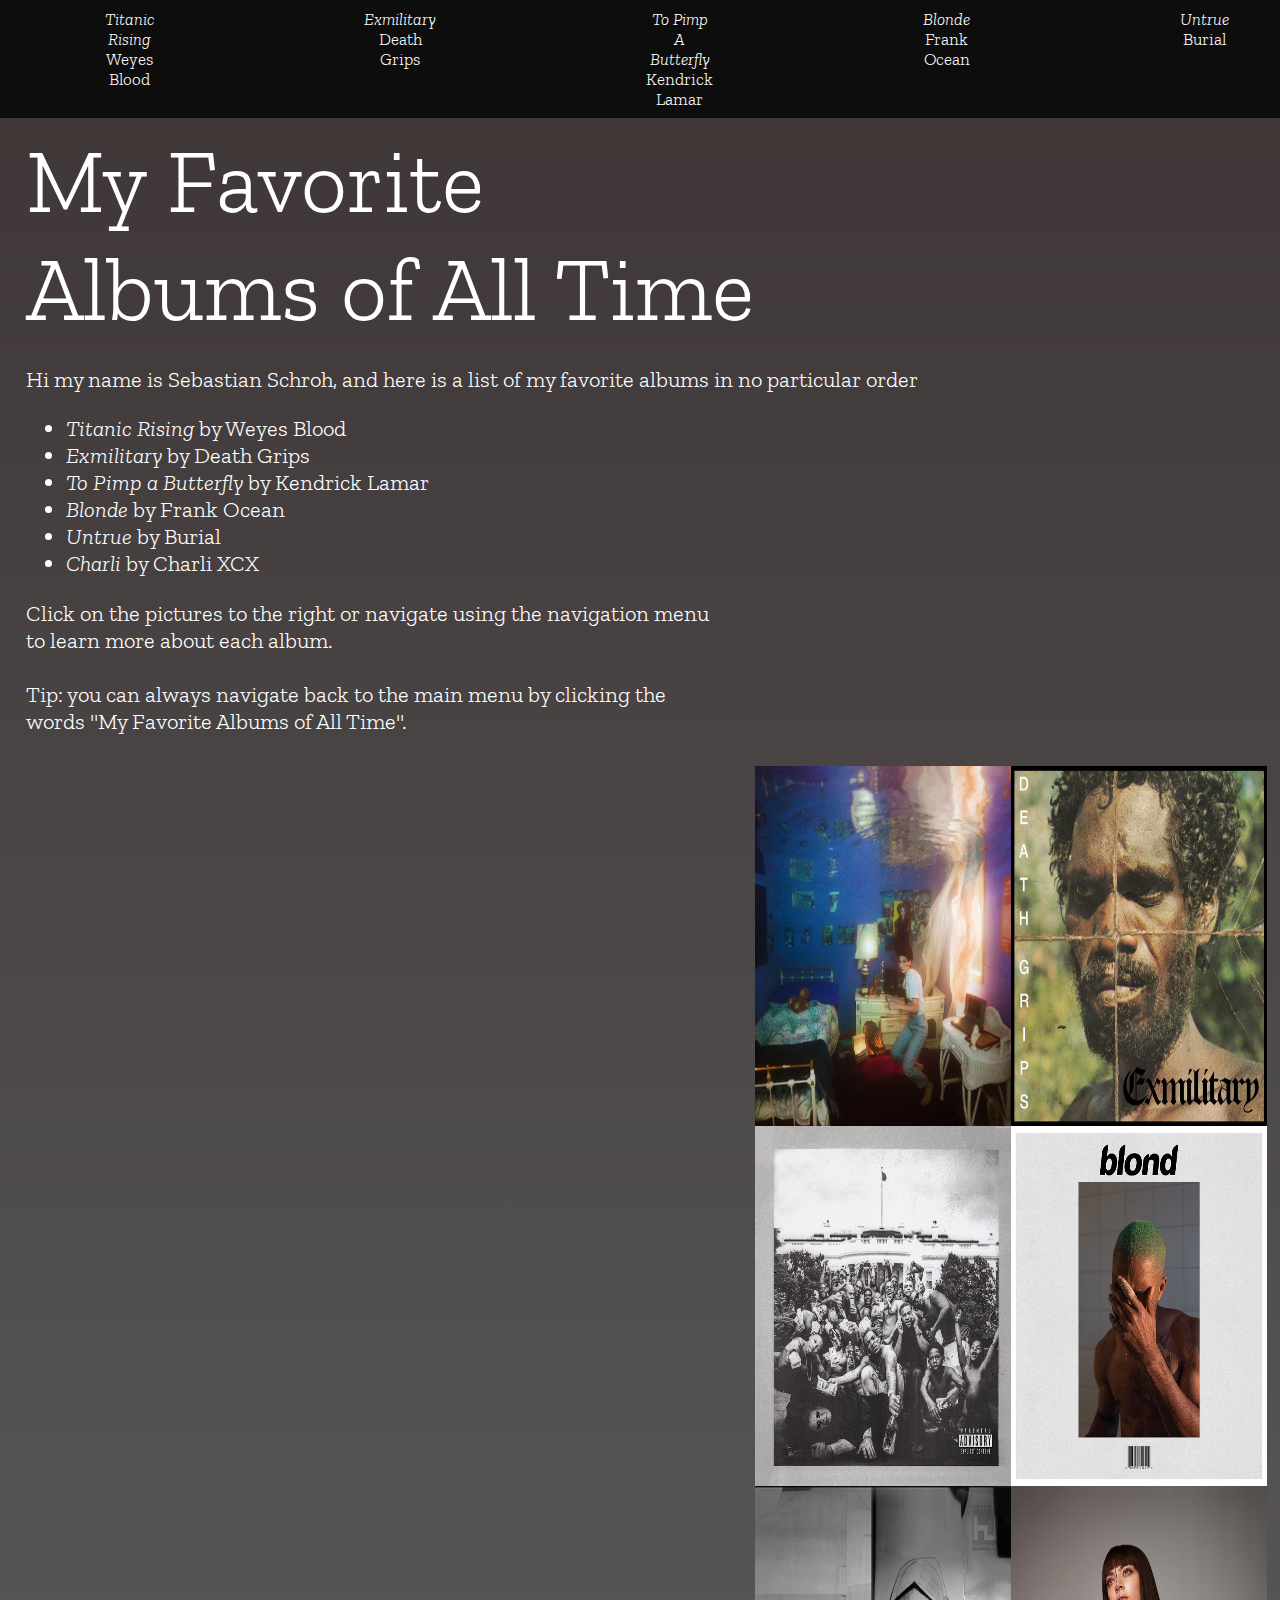
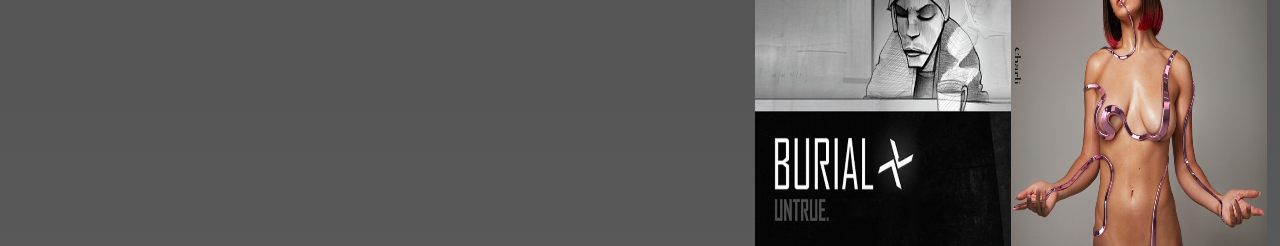
<file: index.html>
<!DOCTYPE html>
<html>
<title>Fav Albums 🎵</title>
<head>
    <!-- the google api that gives us the font "Zilla Slab" which would be a sick band name-->
    <!-- source for the guitar image https://www.pexels.com/photo/audio-e-guitars-guitars-music-6966/ -->
    <link href="https://fonts.googleapis.com/css2?family=Zilla+Slab&display=swap" rel="stylesheet"> 
    <link rel="stylesheet" href="styles/style.css">
</head>
<body class="bg bg-title">
    <main>
        <nav>
            <a href="weyesblood.html"><i>Titanic Rising</i><br>Weyes Blood</a>
            <a href="deathgrips.html"><i>Exmilitary</i><br>Death Grips</a>
            <a href="kendricklamar.html"><i>To Pimp A Butterfly</i><br> Kendrick Lamar</a>
            <a href="frankocean.html"><i>Blonde</i><br>Frank Ocean</a>
            <a href="burial.html"><i>Untrue</i><br>Burial</a>
            <a href="charlixcx.html"><i>Charli</i><br>Charli XCX</a>
        </nav>
        <div class="intro-div">
            <h1 class="title-font"> <a href="index.html">My Favorite<br> Albums of All Time</a> </h1>
            <div class="intro-section">
                <p class="intro-text">
                    Hi my name is Sebastian Schroh, and here is a list of my favorite albums in no particular order
                </p>
                <ul>
                    <li class="intro-text"><i>Titanic Rising</i> by Weyes Blood</li>
                    <li class="intro-text"><i>Exmilitary</i> by Death Grips</li>
                    <li class="intro-text"><i>To Pimp a Butterfly</i> by Kendrick Lamar</li>
                    <li class="intro-text"><i>Blonde</i> by Frank Ocean</li>
                    <li class="intro-text"><i>Untrue</i> by Burial</li>
                    <li class="intro-text"><i>Charli</i> by Charli XCX</li>
                </ul>
                <p class="intro-text">
                    Click on the pictures to the right or navigate using the navigation menu
                    <br>to learn more about each album.
                    <br>
                    <br>Tip: you can always navigate back to the main menu by clicking the
                    <br>words "My Favorite Albums of All Time".
                </p>
            </div>
        </div>
        <div class="album-div">
            <div class="album-bar">
                <a href="weyesblood.html">
                    <div class="image-text-container">
                        <img src="images/weyes-blood-titanic-rising-album-cover-640x640.jpg">
                        <div class="image-text-overlay">
                            <div class="image-text">
                                Titanic Rising<br>Weyes Blood
                            </div>
                        </div>
                    </div>
                </a>

                <a href="deathgrips.html">
                    <div class="image-text-container">
                        <img src="images/death-grips-exmilitary-cover-640x640.jpeg">
                        <div class="image-text-overlay">
                            <div class="image-text">
                                Exmilitary<br>Death Grips
                            </div>
                        </div>
                    </div>
                </a>

                <a href="kendricklamar.html">
                    <div class="image-text-container">
                        <img src="images/kendrick-lamar-to-pimp-a-butterfly-640x640.jpg">
                        <div class="image-text-overlay">
                            <div class="image-text">
                                To Pimp A Butterfly<br>Kendrick Lamar
                            </div>
                        </div>
                    </div>
                </a>
                <a href="frankocean.html">
                    <div class="image-text-container">
                        <img src="images/frank-ocean-blonde-640x640.jpg">
                        <div class="image-text-overlay">
                            <div class="image-text">
                                Blonde<br>Frank Ocean
                            </div>
                        </div>
                    </div>
                </a>
                <a href="burial.html">
                    <div class="image-text-container">
                        <img src="images/burial-untrue-640x640.jpg">
                        <div class="image-text-overlay">
                            <div class="image-text">
                                Untrue<br>Burial
                            </div>
                        </div>
                    </div>
                </a>
                <a href="charlixcx.html">
                    <div class="image-text-container">
                        <img src="images/charli-xcx-charli-cover-640x640.jpeg">
                        <div class="image-text-overlay">
                            <div class="image-text">
                                Charli<br>Charli XCX
                            </div>
                        </div>
                    </div>
                </a>
            </div>
        </div>
    </main>
</body>
</html>
</file>
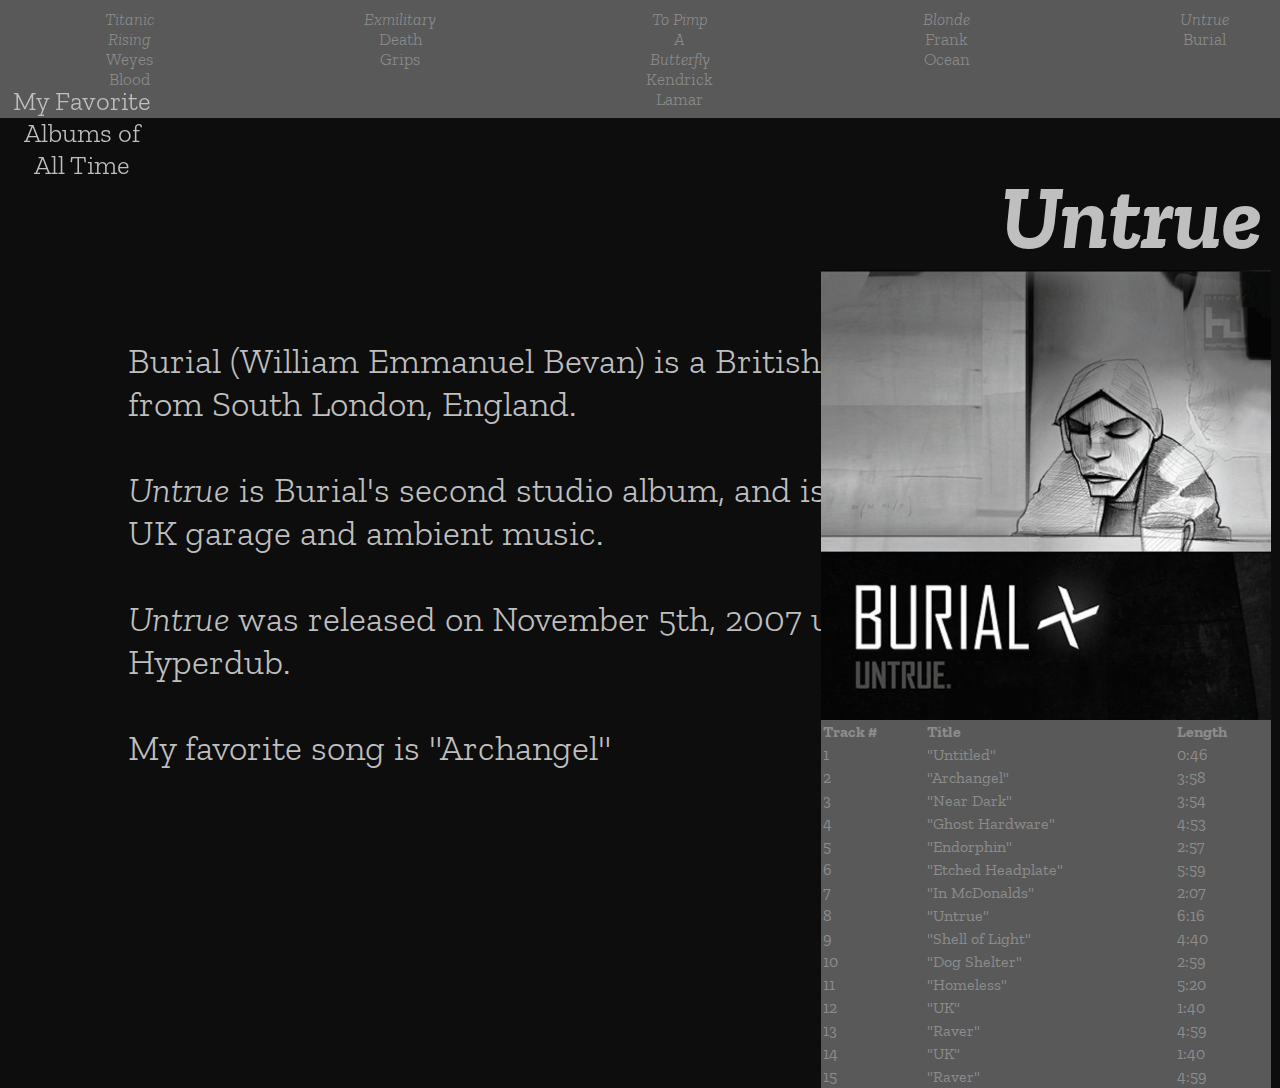
<file: burial.html>
<!DOCTYPE html>
<html>
<title>Untrue ☕</title>
<head>
    <!-- the google api that gives us the font "Zilla Slab" which would be a sick band name-->
    <!-- source for the guitar image https://www.pexels.com/photo/audio-e-guitars-guitars-music-6966/ -->
    <link href="https://fonts.googleapis.com/css2?family=Zilla+Slab&display=swap" rel="stylesheet"> 
    <link rel="stylesheet" href="styles/style.css">
</head>
<body class="bg bg-burial bg-tint-burial">
    <main>
        <h2 class="top-left-site-link text-burial"><a href="favalbum.html">My Favorite<br>Albums of<br>All Time</a></h2>
        <nav class="nav-burial">
            <a class ="text-burial" href="weyesblood.html"><i>Titanic Rising</i><br>Weyes Blood</a>
            <a class ="text-burial" href="deathgrips.html"><i>Exmilitary</i><br>Death Grips</a>
            <a class ="text-burial" href="kendricklamar.html"><i>To Pimp A Butterfly</i><br> Kendrick Lamar</a>
            <a class ="text-burial" href="frankocean.html"><i>Blonde</i><br>Frank Ocean</a>
            <a class ="text-burial" href="burial.html"><i>Untrue</i><br>Burial</a>
            <a class ="text-burial" href="charlixcx.html"><i>Charli</i><br>Charli XCX</a>
        </nav>
        <div class ="title-card-burial">
            <h1 class="title-burial text-burial"><i>Untrue</i></h1>
            <h2 class="subtitle-burial text-burial">Burial</h2>
        </div>
        <div class="album-and-tracklist">
            <img class="img-burial-album-cover" src="images/burial-untrue-640x640.jpg"></img>
            <table class="table-burial">
                <tr>
                    <th>Track #</th>
                    <th>Title</th>
                    <th>Length</th>
                </tr>
                <tr>
                    <td>1</td>
                    <td>"Untitled"</td>
                    <td>0:46</td>
                </tr>
                <tr>
                    <td>2</td>
                    <td>"Archangel"</td>
                    <td>3:58</td>
                </tr>
                <tr>
                    <td>3</td>
                    <td>"Near Dark"</td>
                    <td>3:54</td>
                </tr>
                <tr>
                    <td>4</td>
                    <td>"Ghost Hardware"</td>
                    <td>4:53</td>
                </tr>
                <tr>
                    <td>5</td>
                    <td>"Endorphin"</td>
                    <td>2:57</td>
                </tr>
                <tr>
                    <td>6</td>
                    <td>"Etched Headplate"</td>
                    <td>5:59</td>
                </tr>
                <tr>
                    <td>7</td>
                    <td>"In McDonalds"</td>
                    <td>2:07</td>
                </tr>
                <tr>
                    <td>8</td>
                    <td>"Untrue"</td>
                    <td>6:16</td>
                </tr>
                <tr>
                    <td>9</td>
                    <td>"Shell of Light"</td>
                    <td>4:40</td>
                </tr>
                <tr>
                    <td>10</td>
                    <td>"Dog Shelter"</td>
                    <td>2:59</td>
                </tr>
                <tr>
                    <td>11</td>
                    <td>"Homeless"</td>
                    <td>5:20</td>
                </tr>
                <tr>
                    <td>12</td>
                    <td>"UK"</td>
                    <td>1:40</td>
                </tr>
                <tr>
                    <td>13</td>
                    <td>"Raver"</td>
                    <td>4:59</td>
                </tr>
                <tr>
                    <td>14</td>
                    <td>"UK"</td>
                    <td>1:40</td>
                </tr>
                <tr>
                    <td>15</td>
                    <td>"Raver"</td>
                    <td>4:59</td>
                </tr>
            </table>
        </div>
        <div >
            <p class="text-burial album-description">
                Burial (William Emmanuel Bevan) is a British electronic musician<br> from South London, England.
                <br>
                <br>
                <i>Untrue</i> is Burial's second studio album, and is combination of dusbtep,<br> UK garage and ambient music. 
                <br>
                <br>
                <i>Untrue</i> was released on November 5th, 2007 under the record label<br>Hyperdub.
                <br>
                <br>
                My favorite song is "Archangel"
                <br>
                    <br> 
            </p>
        </div>
        
    </main>
</body>
</html>
</file>
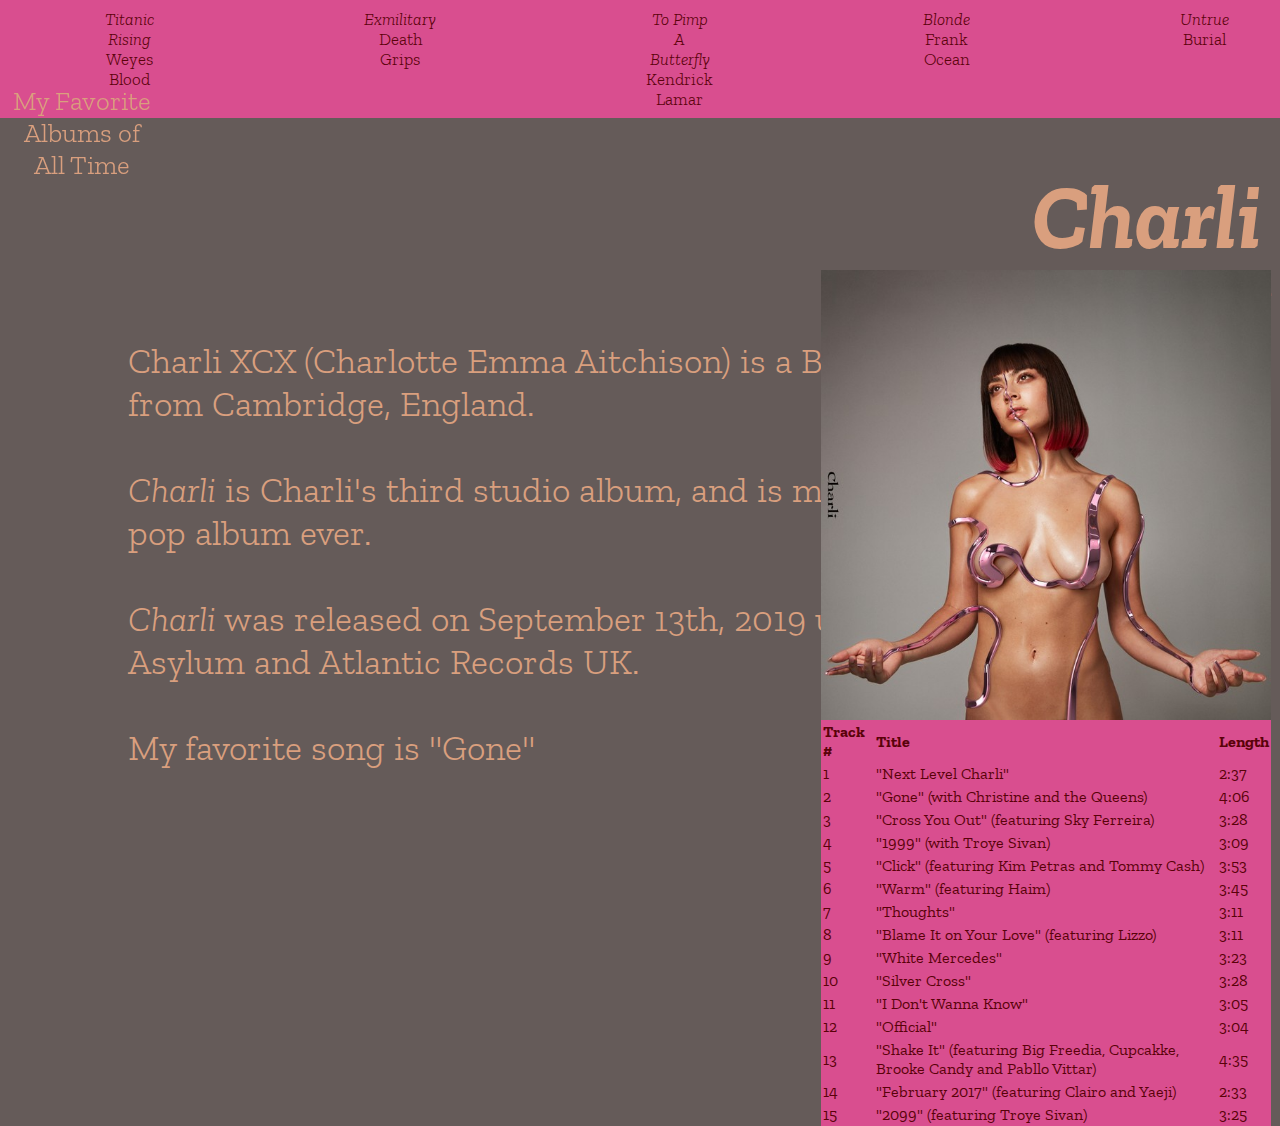
<file: charlixcx.html>
<!DOCTYPE html>
<html>
<title>Charli 💗</title>
<head>
    <!-- the google api that gives us the font "Zilla Slab" which would be a sick band name-->
    <!-- source for the guitar image https://www.pexels.com/photo/audio-e-guitars-guitars-music-6966/ -->
    <link href="https://fonts.googleapis.com/css2?family=Zilla+Slab&display=swap" rel="stylesheet"> 
    <link rel="stylesheet" href="styles/style.css">
</head>
<body class="bg bg-charlixcx bg-tint-charlixcx">
    <main>
        <h2 class="top-left-site-link text-charlixcx"><a href="favalbum.html">My Favorite<br>Albums of<br>All Time</a></h2>
        <nav class="nav-charlixcx">
            <a class ="text-charlixcx" href="weyesblood.html"><i>Titanic Rising</i><br>Weyes Blood</a>
            <a class ="text-charlixcx" href="deathgrips.html"><i>Exmilitary</i><br>Death Grips</a>
            <a class ="text-charlixcx" href="kendricklamar.html"><i>To Pimp A Butterfly</i><br> Kendrick Lamar</a>
            <a class ="text-charlixcx" href="frankocean.html"><i>Blonde</i><br>Frank Ocean</a>
            <a class ="text-charlixcx" href="burial.html"><i>Untrue</i><br>Burial</a>
            <a class ="text-charlixcx" href="charlixcx.html"><i>Charli</i><br>Charli XCX</a>
        </nav>
        <div class ="title-card-charlixcx">
            <h1 class="title-charlixcx text-charlixcx"><i>Charli</i></h1>
            <h2 class="subtitle-charlixcx text-charlixcx">Charli XCX</h2>
        </div>
        <div class="album-and-tracklist">
            <img class="img-charlixcx-album-cover" src="images/charli-xcx-charli-cover-640x640.jpeg"></img>
            <table class="table-charlixcx">
                <tr>
                    <th>Track #</th>
                    <th>Title</th>
                    <th>Length</th>
                </tr>
                <tr>
                    <td>1</td>
                    <td>"Next Level Charli"</td>
                    <td>2:37</td>
                </tr>
                <tr>
                    <td>2</td>
                    <td>"Gone" (with Christine and the Queens)</td>
                    <td>4:06</td>
                </tr>
                <tr>
                    <td>3</td>
                    <td>"Cross You Out" (featuring Sky Ferreira)</td>
                    <td>3:28</td>
                </tr>
                <tr>
                    <td>4</td>
                    <td>"1999" (with Troye Sivan)</td>
                    <td>3:09</td>
                </tr>
                <tr>
                    <td>5</td>
                    <td>"Click" (featuring Kim Petras and Tommy Cash)</td>
                    <td>3:53</td>
                </tr>
                <tr>
                    <td>6</td>
                    <td>"Warm" (featuring Haim)</td>
                    <td>3:45</td>
                </tr>
                <tr>
                    <td>7</td>
                    <td>"Thoughts"</td>
                    <td>3:11</td>
                </tr>
                <tr>
                    <td>8</td>
                    <td>"Blame It on Your Love" (featuring Lizzo)</td>
                    <td>3:11</td>
                </tr>
                <tr>
                    <td>9</td>
                    <td>"White Mercedes"</td>
                    <td>3:23</td>
                </tr>
                <tr>
                    <td>10</td>
                    <td>"Silver Cross"</td>
                    <td>3:28</td>
                </tr>
                <tr>
                    <td>11</td>
                    <td>"I Don't Wanna Know"</td>
                    <td>3:05</td>
                </tr>
                <tr>
                    <td>12</td>
                    <td>"Official"</td>
                    <td>3:04</td>
                </tr>
                <tr>
                    <td>13</td>
                    <td>"Shake It" (featuring Big Freedia, Cupcakke, Brooke Candy and Pabllo Vittar)</td>
                    <td>4:35</td>
                </tr>
                <tr>
                    <td>14</td>
                    <td>"February 2017" (featuring Clairo and Yaeji)</td>
                    <td>2:33</td>
                </tr>
                <tr>
                    <td>15</td>
                    <td>"2099" (featuring Troye Sivan)</td>
                    <td>3:25</td>
                </tr>
            </table>
        </div>
        <div >
            <p class="text-charlixcx album-description">
                Charli XCX (Charlotte Emma Aitchison) is a British electronic musician<br> from Cambridge, England.
                <br>
                <br>
                <i>Charli</i> is Charli's third studio album, and is my favorite<br> pop album ever. 
                <br>
                <br>
                <i>Charli</i> was released on September 13th, 2019 under the record labels<br>Asylum and Atlantic Records UK.
                <br>
                <br>
                My favorite song is "Gone"
                <br>
                <br> 
            </p>
        </div>
        
    </main>
</body>
</html>
</file>
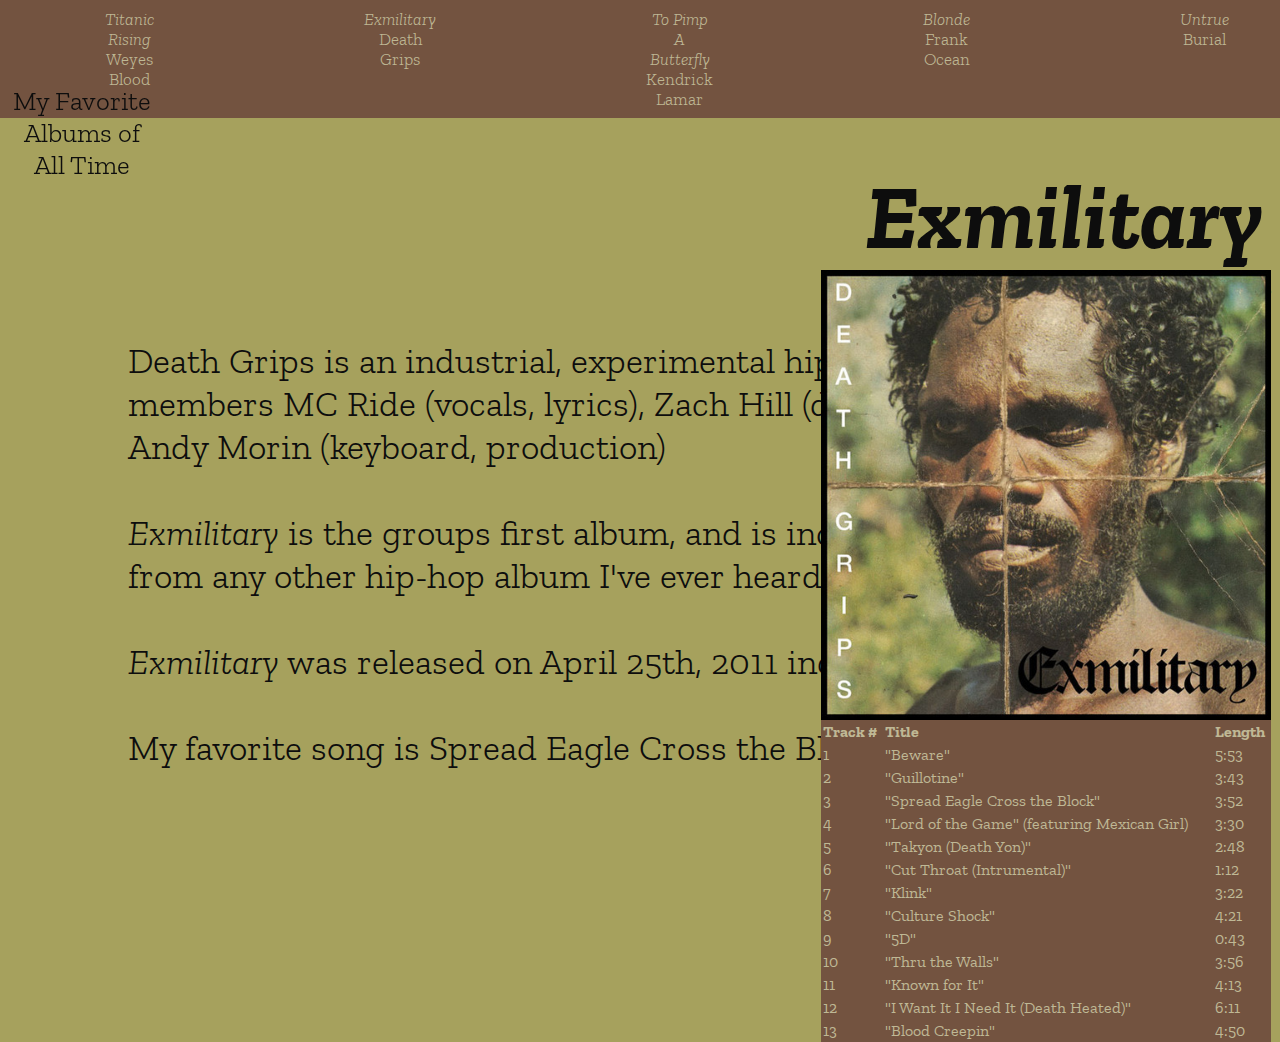
<file: deathgrips.html>
<!DOCTYPE html>
<html>
<title>Exmilitary 💀</title>
<head>
    <!-- the google api that gives us the font "Zilla Slab" which would be a sick band name-->
    <!-- source for the guitar image https://www.pexels.com/photo/audio-e-guitars-guitars-music-6966/ -->
    <link href="https://fonts.googleapis.com/css2?family=Zilla+Slab&display=swap" rel="stylesheet"> 
    <link rel="stylesheet" href="styles/style.css">
</head>
<body class="bg bg-deathgrips bg-tint-deathgrips">
    <main>
        <h2 class="top-left-site-link text-deathgrips"><a href="favalbum.html">My Favorite<br>Albums of<br>All Time</a></h2>
        <nav class="nav-deathgrips">
            <a class ="text-deathgrips" href="weyesblood.html"><i>Titanic Rising</i><br>Weyes Blood</a>
            <a class ="text-deathgrips" href="deathgrips.html"><i>Exmilitary</i><br>Death Grips</a>
            <a class ="text-deathgrips" href="kendricklamar.html"><i>To Pimp A Butterfly</i><br> Kendrick Lamar</a>
            <a class ="text-deathgrips" href="frankocean.html"><i>Blonde</i><br>Frank Ocean</a>
            <a class ="text-deathgrips" href="burial.html"><i>Untrue</i><br>Burial</a>
            <a class ="text-deathgrips" href="charlixcx.html"><i>Charli</i><br>Charli XCX</a>
        </nav>
        <div class ="title-card-deathgrips">
            <h1 class="title-deathgrips text-deathgrips"><i>Exmilitary</i></h1>
            <h2 class="subtitle-deathgrips text-deathgrips">Death Grips</h2>
        </div>
        <div class="album-and-tracklist">
            <img class="img-deathgrips-album-cover" src="images/death-grips-exmilitary-cover-640x640.jpeg"></img>
            <table class="table-deathgrips">
                <tr>
                    <th>Track #</th>
                    <th>Title</th>
                    <th>Length</th>
                </tr>
                <tr>
                    <td>1</td>
                    <td>"Beware"</td>
                    <td>5:53</td>
                </tr>
                <tr>
                    <td>2</td>
                    <td>"Guillotine"</td>
                    <td>3:43</td>
                </tr>
                <tr>
                    <td>3</td>
                    <td>"Spread Eagle Cross the Block"</td>
                    <td>3:52</td>
                </tr>
                <tr>
                    <td>4</td>
                    <td>"Lord of the Game" (featuring Mexican Girl)</td>
                    <td>3:30</td>
                </tr>
                <tr>
                    <td>5</td>
                    <td>"Takyon (Death Yon)"</td>
                    <td>2:48</td>
                </tr>
                <tr>
                    <td>6</td>
                    <td>"Cut Throat (Intrumental)"</td>
                    <td>1:12</td>
                </tr>
                <tr>
                    <td>7</td>
                    <td>"Klink"</td>
                    <td>3:22</td>
                </tr>
                <tr>
                    <td>8</td>
                    <td>"Culture Shock"</td>
                    <td>4:21</td>
                </tr>
                <tr>
                    <td>9</td>
                    <td>"5D"</td>
                    <td>0:43</td>
                </tr>
                <tr>
                    <td>10</td>
                    <td>"Thru the Walls"</td>
                    <td>3:56</td>
                </tr>
                <tr>
                    <td>11</td>
                    <td>"Known for It"</td>
                    <td>4:13</td>
                </tr>
                <tr>
                    <td>12</td>
                    <td>"I Want It I Need It (Death Heated)"</td>
                    <td>6:11</td>
                </tr>
                <tr>
                    <td>13</td>
                    <td>"Blood Creepin"</td>
                    <td>4:50</td>
                </tr>
            </table>
        </div>
        <div >
            <p class="text-deathgrips album-description">
                    Death Grips is an industrial, experimental hip-hop group composed of<br> members MC Ride (vocals, lyrics), Zach Hill (drums), and<br> Andy Morin (keyboard, production)
                    <br>
                    <br>
                    <i>Exmilitary</i> is the groups first album, and is incredibly different<br> from any other hip-hop album I've ever heard
                    <br>
                    <br>
                    <i>Exmilitary</i> was released on April 25th, 2011 independently and for free.
                    <br>
                    <br>
                    My favorite song is Spread Eagle Cross the Block
                    <br>
                    <br> 
            </p>
        </div>
        
    </main>
</body>
</html>
</file>
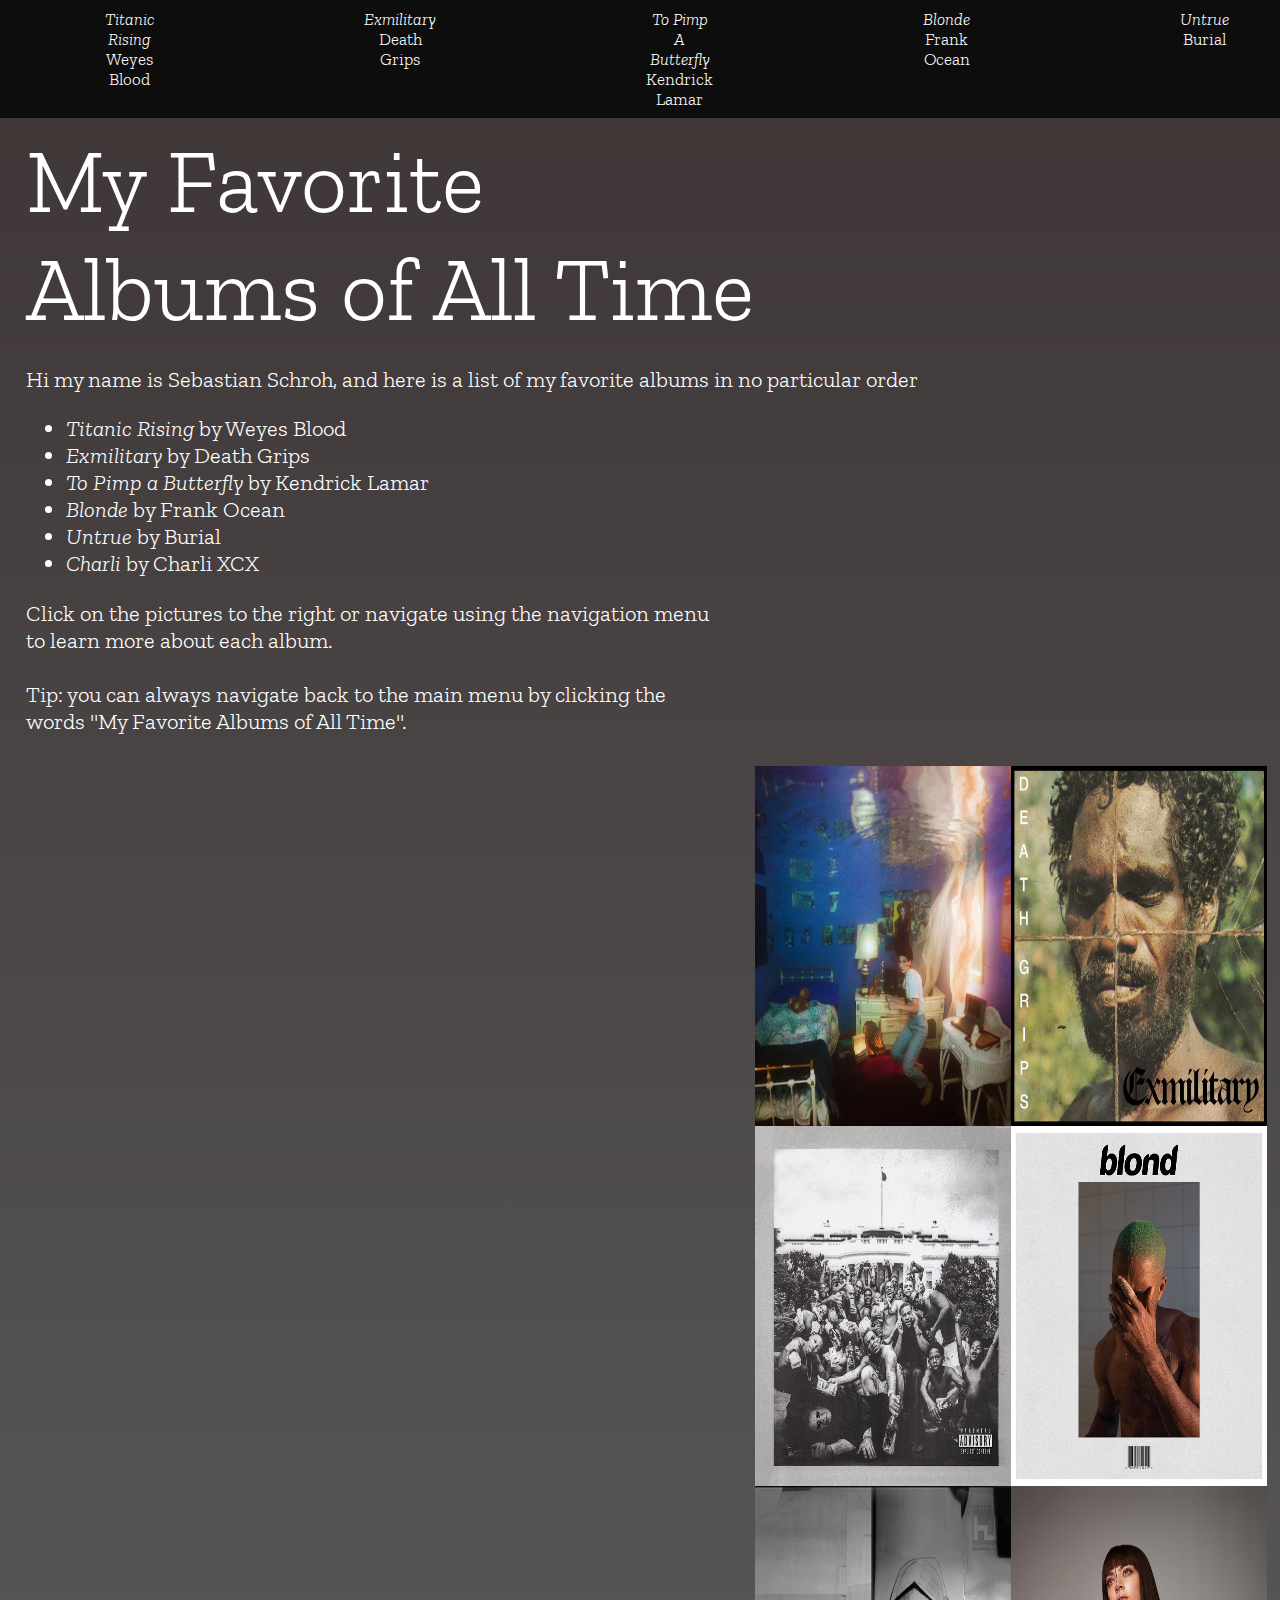
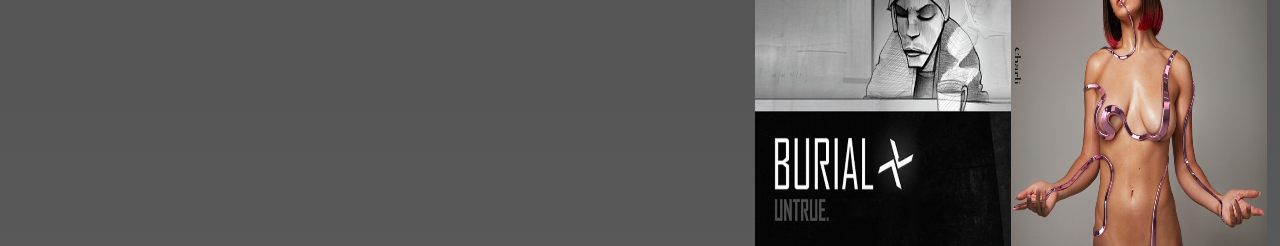
<file: favalbum.html>
<!DOCTYPE html>
<html>
<title>Fav Albums 🎵</title>
<head>
    <!-- the google api that gives us the font "Zilla Slab" which would be a sick band name-->
    <!-- source for the guitar image https://www.pexels.com/photo/audio-e-guitars-guitars-music-6966/ -->
    <link href="https://fonts.googleapis.com/css2?family=Zilla+Slab&display=swap" rel="stylesheet"> 
    <link rel="stylesheet" href="styles/style.css">
</head>
<body class="bg bg-title">
    <main>
        <nav>
            <a href="weyesblood.html"><i>Titanic Rising</i><br>Weyes Blood</a>
            <a href="deathgrips.html"><i>Exmilitary</i><br>Death Grips</a>
            <a href="kendricklamar.html"><i>To Pimp A Butterfly</i><br> Kendrick Lamar</a>
            <a href="frankocean.html"><i>Blonde</i><br>Frank Ocean</a>
            <a href="burial.html"><i>Untrue</i><br>Burial</a>
            <a href="charlixcx.html"><i>Charli</i><br>Charli XCX</a>
        </nav>
        <div class="intro-div">
            <h1 class="title-font"> <a href="favalbum.html">My Favorite<br> Albums of All Time</a> </h1>
            <div class="intro-section">
                <p class="intro-text">
                    Hi my name is Sebastian Schroh, and here is a list of my favorite albums in no particular order
                </p>
                <ul>
                    <li class="intro-text"><i>Titanic Rising</i> by Weyes Blood</li>
                    <li class="intro-text"><i>Exmilitary</i> by Death Grips</li>
                    <li class="intro-text"><i>To Pimp a Butterfly</i> by Kendrick Lamar</li>
                    <li class="intro-text"><i>Blonde</i> by Frank Ocean</li>
                    <li class="intro-text"><i>Untrue</i> by Burial</li>
                    <li class="intro-text"><i>Charli</i> by Charli XCX</li>
                </ul>
                <p class="intro-text">
                    Click on the pictures to the right or navigate using the navigation menu
                    <br>to learn more about each album.
                    <br>
                    <br>Tip: you can always navigate back to the main menu by clicking the
                    <br>words "My Favorite Albums of All Time".
                </p>
            </div>
        </div>
        <div class="album-div">
            <div class="album-bar">
                <a href="weyesblood.html">
                    <div class="image-text-container">
                        <img src="images/weyes-blood-titanic-rising-album-cover-640x640.jpg">
                        <div class="image-text-overlay">
                            <div class="image-text">
                                Titanic Rising<br>Weyes Blood
                            </div>
                        </div>
                    </div>
                </a>

                <a href="deathgrips.html">
                    <div class="image-text-container">
                        <img src="images/death-grips-exmilitary-cover-640x640.jpeg">
                        <div class="image-text-overlay">
                            <div class="image-text">
                                Exmilitary<br>Death Grips
                            </div>
                        </div>
                    </div>
                </a>

                <a href="kendricklamar.html">
                    <div class="image-text-container">
                        <img src="images/kendrick-lamar-to-pimp-a-butterfly-640x640.jpg">
                        <div class="image-text-overlay">
                            <div class="image-text">
                                To Pimp A Butterfly<br>Kendrick Lamar
                            </div>
                        </div>
                    </div>
                </a>
                <a href="frankocean.html">
                    <div class="image-text-container">
                        <img src="images/frank-ocean-blonde-640x640.jpg">
                        <div class="image-text-overlay">
                            <div class="image-text">
                                Blonde<br>Frank Ocean
                            </div>
                        </div>
                    </div>
                </a>
                <a href="burial.html">
                    <div class="image-text-container">
                        <img src="images/burial-untrue-640x640.jpg">
                        <div class="image-text-overlay">
                            <div class="image-text">
                                Untrue<br>Burial
                            </div>
                        </div>
                    </div>
                </a>
                <a href="charlixcx.html">
                    <div class="image-text-container">
                        <img src="images/charli-xcx-charli-cover-640x640.jpeg">
                        <div class="image-text-overlay">
                            <div class="image-text">
                                Charli<br>Charli XCX
                            </div>
                        </div>
                    </div>
                </a>
            </div>
        </div>
    </main>
</body>
</html>
</file>
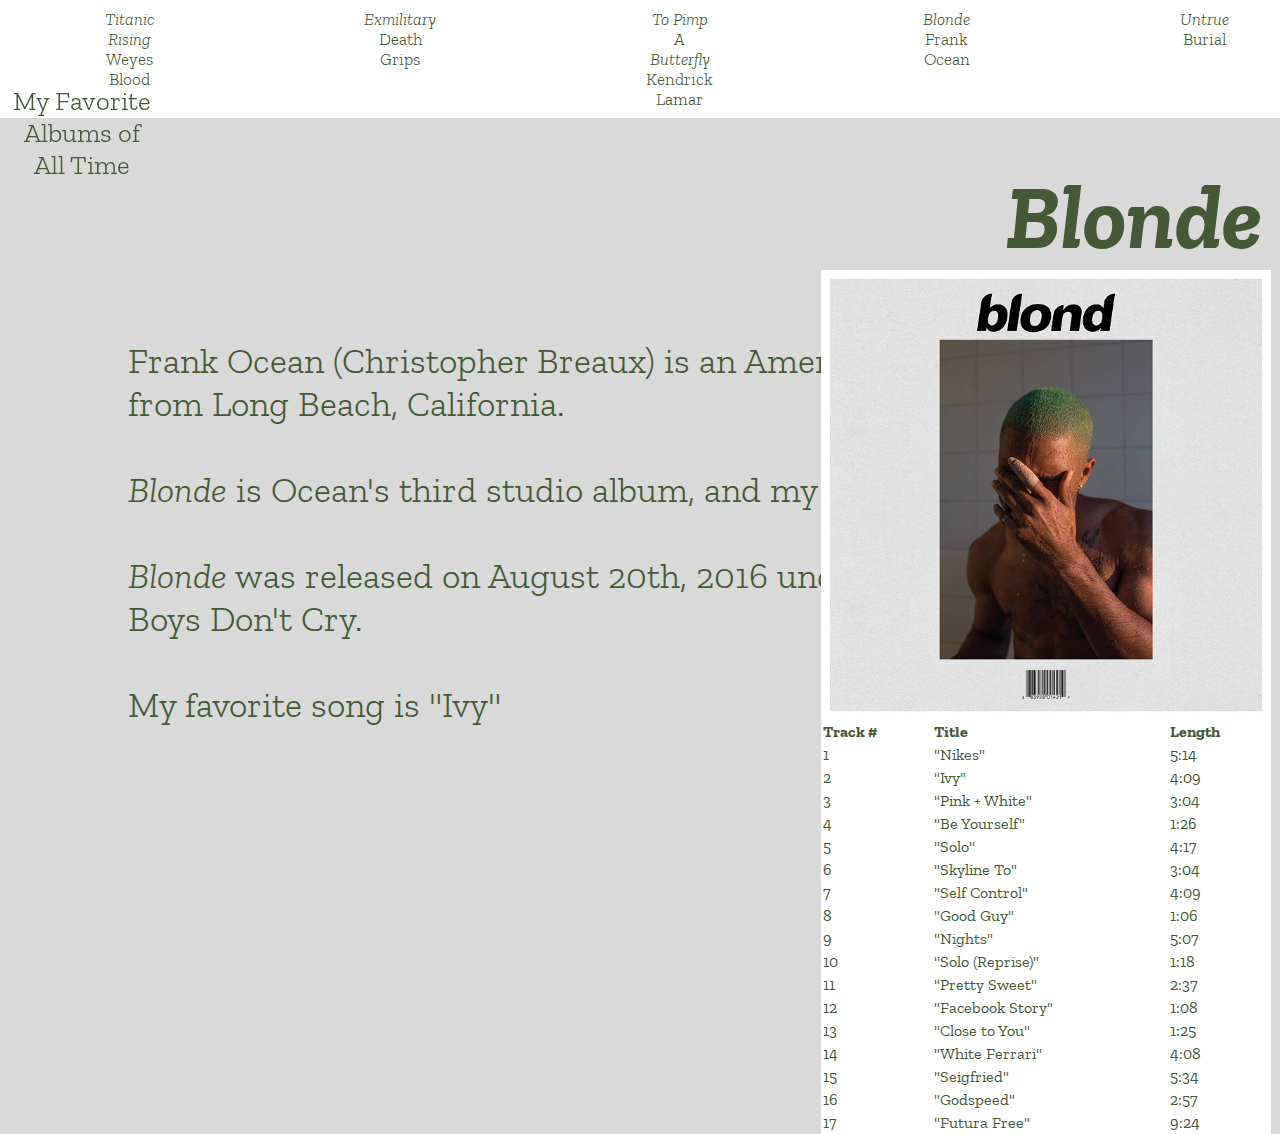
<file: frankocean.html>
<!DOCTYPE html>
<html>
<title>Blonde 😭</title>
<head>
    <!-- the google api that gives us the font "Zilla Slab" which would be a sick band name-->
    <!-- source for the guitar image https://www.pexels.com/photo/audio-e-guitars-guitars-music-6966/ -->
    <link href="https://fonts.googleapis.com/css2?family=Zilla+Slab&display=swap" rel="stylesheet"> 
    <link rel="stylesheet" href="styles/style.css">
</head>
<body class="bg bg-frankocean bg-tint-frankocean">
    <main>
        <h2 class="top-left-site-link text-frankocean"><a href="favalbum.html">My Favorite<br>Albums of<br>All Time</a></h2>
        <nav class="nav-frankocean">
            <a class ="text-frankocean" href="weyesblood.html"><i>Titanic Rising</i><br>Weyes Blood</a>
            <a class ="text-frankocean" href="deathgrips.html"><i>Exmilitary</i><br>Death Grips</a>
            <a class ="text-frankocean" href="kendricklamar.html"><i>To Pimp A Butterfly</i><br> Kendrick Lamar</a>
            <a class ="text-frankocean" href="frankocean.html"><i>Blonde</i><br>Frank Ocean</a>
            <a class ="text-frankocean" href="burial.html"><i>Untrue</i><br>Burial</a>
            <a class ="text-frankocean" href="charlixcx.html"><i>Charli</i><br>Charli XCX</a>
        </nav>
        <div class ="title-card-frankocean">
            <h1 class="title-frankocean text-frankocean"><i>Blonde</i></h1>
            <h2 class="subtitle-frankocean text-frankocean">Frank Ocean</h2>
        </div>
        <div class="album-and-tracklist">
            <img class="img-frankocean-album-cover" src="images/frank-ocean-blonde-640x640.jpg"></img>
            <table class="table-frankocean">
                <tr>
                    <th>Track #</th>
                    <th>Title</th>
                    <th>Length</th>
                </tr>
                <tr>
                    <td>1</td>
                    <td>"Nikes"</td>
                    <td>5:14</td>
                </tr>
                <tr>
                    <td>2</td>
                    <td>"Ivy"</td>
                    <td>4:09</td>
                </tr>
                <tr>
                    <td>3</td>
                    <td>"Pink + White"</td>
                    <td>3:04</td>
                </tr>
                <tr>
                    <td>4</td>
                    <td>"Be Yourself"</td>
                    <td>1:26</td>
                </tr>
                <tr>
                    <td>5</td>
                    <td>"Solo"</td>
                    <td>4:17</td>
                </tr>
                <tr>
                    <td>6</td>
                    <td>"Skyline To"</td>
                    <td>3:04</td>
                </tr>
                <tr>
                    <td>7</td>
                    <td>"Self Control"</td>
                    <td>4:09</td>
                </tr>
                <tr>
                    <td>8</td>
                    <td>"Good Guy"</td>
                    <td>1:06</td>
                </tr>
                <tr>
                    <td>9</td>
                    <td>"Nights"</td>
                    <td>5:07</td>
                </tr>
                <tr>
                    <td>10</td>
                    <td>"Solo (Reprise)"</td>
                    <td>1:18</td>
                </tr>
                <tr>
                    <td>11</td>
                    <td>"Pretty Sweet"</td>
                    <td>2:37</td>
                </tr>
                <tr>
                    <td>12</td>
                    <td>"Facebook Story"</td>
                    <td>1:08</td>
                </tr>
                <tr>
                    <td>13</td>
                    <td>"Close to You"</td>
                    <td>1:25</td>
                </tr>
                <tr>
                    <td>14</td>
                    <td>"White Ferrari"</td>
                    <td>4:08</td>
                </tr>
                <tr>
                    <td>15</td>
                    <td>"Seigfried"</td>
                    <td>5:34</td>
                </tr>
                <tr>
                    <td>16</td>
                    <td>"Godspeed"</td>
                    <td>2:57</td>
                </tr>
                <tr>
                    <td>17</td>
                    <td>"Futura Free"</td>
                    <td>9:24</td>
                </tr>
            </table>
            </table>
        </div>
        <div >
            <p class="text-frankocean album-description">
                Frank Ocean (Christopher Breaux) is an American singer-songwriter<br> from Long Beach, California.
                <br>
                <br>
                <i>Blonde</i> is Ocean's third studio album, and my favorite album. 
                <br>
                <br>
                <i>Blonde</i> was released on August 20th, 2016 under Ocean's own label,<br> Boys Don't Cry.
                <br>
                <br>
                My favorite song is "Ivy"
                <br>
                    <br> 
            </p>
        </div>
        
    </main>
</body>
</html>
</file>
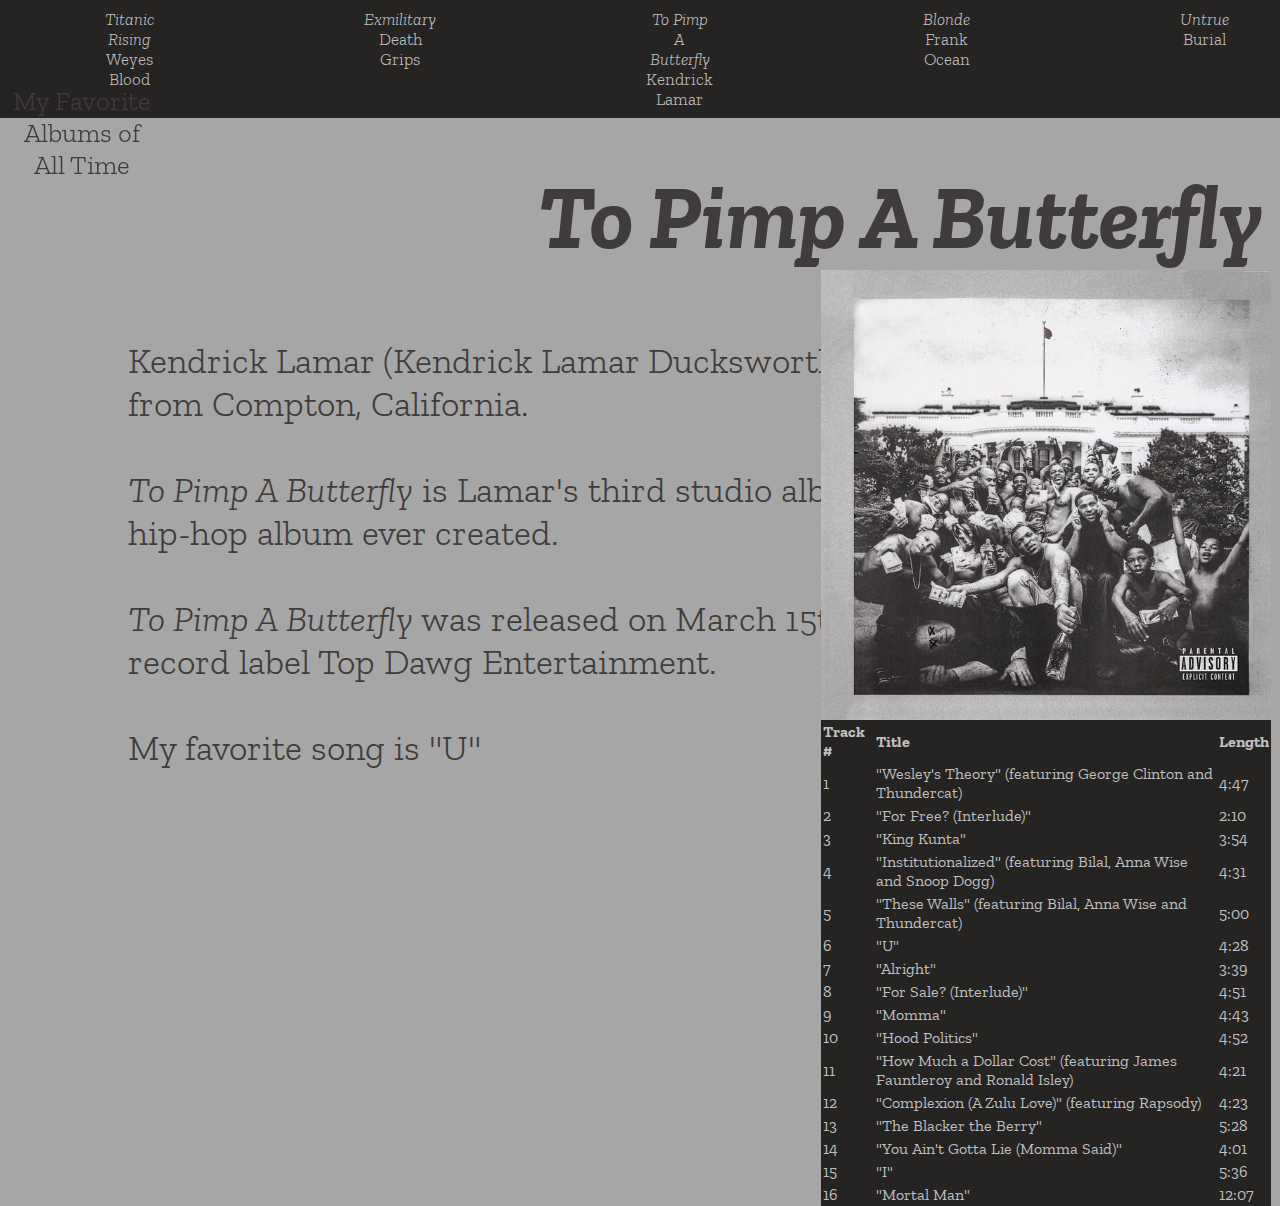
<file: kendricklamar.html>
<!DOCTYPE html>
<html>
<title>To Pimp A Butterfly 🦋</title>
<head>
    <!-- the google api that gives us the font "Zilla Slab" which would be a sick band name-->
    <!-- source for the guitar image https://www.pexels.com/photo/audio-e-guitars-guitars-music-6966/ -->
    <link href="https://fonts.googleapis.com/css2?family=Zilla+Slab&display=swap" rel="stylesheet"> 
    <link rel="stylesheet" href="styles/style.css">
</head>
<body class="bg bg-kendricklamar bg-tint-kendricklamar">
    <main>
        <h2 class="top-left-site-link text-kendricklamar"><a href="favalbum.html">My Favorite<br>Albums of<br>All Time</a></h2>
        <nav class="nav-kendricklamar">
            <a class ="text-kendricklamar" href="weyesblood.html"><i>Titanic Rising</i><br>Weyes Blood</a>
            <a class ="text-kendricklamar" href="deathgrips.html"><i>Exmilitary</i><br>Death Grips</a>
            <a class ="text-kendricklamar" href="kendricklamar.html"><i>To Pimp A Butterfly</i><br> Kendrick Lamar</a>
            <a class ="text-kendricklamar" href="frankocean.html"><i>Blonde</i><br>Frank Ocean</a>
            <a class ="text-kendricklamar" href="burial.html"><i>Untrue</i><br>Burial</a>
            <a class ="text-kendricklamar" href="charlixcx.html"><i>Charli</i><br>Charli XCX</a>
        </nav>
        <div class ="title-card-kendricklamar">
            <h1 class="title-kendricklamar text-kendricklamar"><i>To Pimp A Butterfly</i></h1>
            <h2 class="subtitle-kendricklamar text-kendricklamar">Kendrick Lamar</h2>
        </div>
        <div class="album-and-tracklist">
            <img class="img-kendricklamar-album-cover" src="images/kendrick-lamar-to-pimp-a-butterfly-640x640.jpg"></img>
            <table class="table-kendricklamar">
                <tr>
                    <th>Track #</th>
                    <th>Title</th>
                    <th>Length</th>
                </tr>
                <tr>
                    <td>1</td>
                    <td>"Wesley's Theory" (featuring George Clinton and Thundercat)</td>
                    <td>4:47</td>
                </tr>
                <tr>
                    <td>2</td>
                    <td>"For Free? (Interlude)"</td>
                    <td>2:10</td>
                </tr>
                <tr>
                    <td>3</td>
                    <td>"King Kunta"</td>
                    <td>3:54</td>
                </tr>
                <tr>
                    <td>4</td>
                    <td>"Institutionalized" (featuring Bilal, Anna Wise and Snoop Dogg)</td>
                    <td>4:31</td>
                </tr>
                <tr>
                    <td>5</td>
                    <td>"These Walls" (featuring Bilal, Anna Wise and Thundercat)</td>
                    <td>5:00</td>
                </tr>
                <tr>
                    <td>6</td>
                    <td>"U"</td>
                    <td>4:28</td>
                </tr>
                <tr>
                    <td>7</td>
                    <td>"Alright"</td>
                    <td>3:39</td>
                </tr>
                <tr>
                    <td>8</td>
                    <td>"For Sale? (Interlude)"</td>
                    <td>4:51</td>
                </tr>
                <tr>
                    <td>9</td>
                    <td>"Momma"</td>
                    <td>4:43</td>
                </tr>
                <tr>
                    <td>10</td>
                    <td>"Hood Politics"</td>
                    <td>4:52</td>
                </tr>
                <tr>
                    <td>11</td>
                    <td>"How Much a Dollar Cost" (featuring James Fauntleroy and Ronald Isley)</td>
                    <td>4:21</td>
                </tr>
                <tr>
                    <td>12</td>
                    <td>"Complexion (A Zulu Love)" (featuring Rapsody)</td>
                    <td>4:23</td>
                </tr>
                <tr>
                    <td>13</td>
                    <td>"The Blacker the Berry"</td>
                    <td>5:28</td>
                </tr>
                <tr>
                    <td>14</td>
                    <td>"You Ain't Gotta Lie (Momma Said)"</td>
                    <td>4:01</td>
                </tr>
                <tr>
                    <td>15</td>
                    <td>"I"</td>
                    <td>5:36</td>
                </tr>
                <tr>
                    <td>16</td>
                    <td>"Mortal Man"</td>
                    <td>12:07</td>
                </tr>
            </table>
        </div>
        <div >
            <p class="text-kendricklamar album-description">
                Kendrick Lamar (Kendrick Lamar Ducksworth) is an American Rapper<br> from Compton, California.
                <br>
                <br>
                <i>To Pimp A Butterfly</i> is Lamar's third studio album, and is the best<br> hip-hop album ever created. 
                <br>
                <br>
                <i>To Pimp A Butterfly</i> was released on March 15th   , 2015 under the<br>record label Top Dawg Entertainment.
                <br>
                <br>
                My favorite song is "U"
                <br>
                    <br> 
            </p>
        </div>
        
    </main>
</body>
</html>
</file>
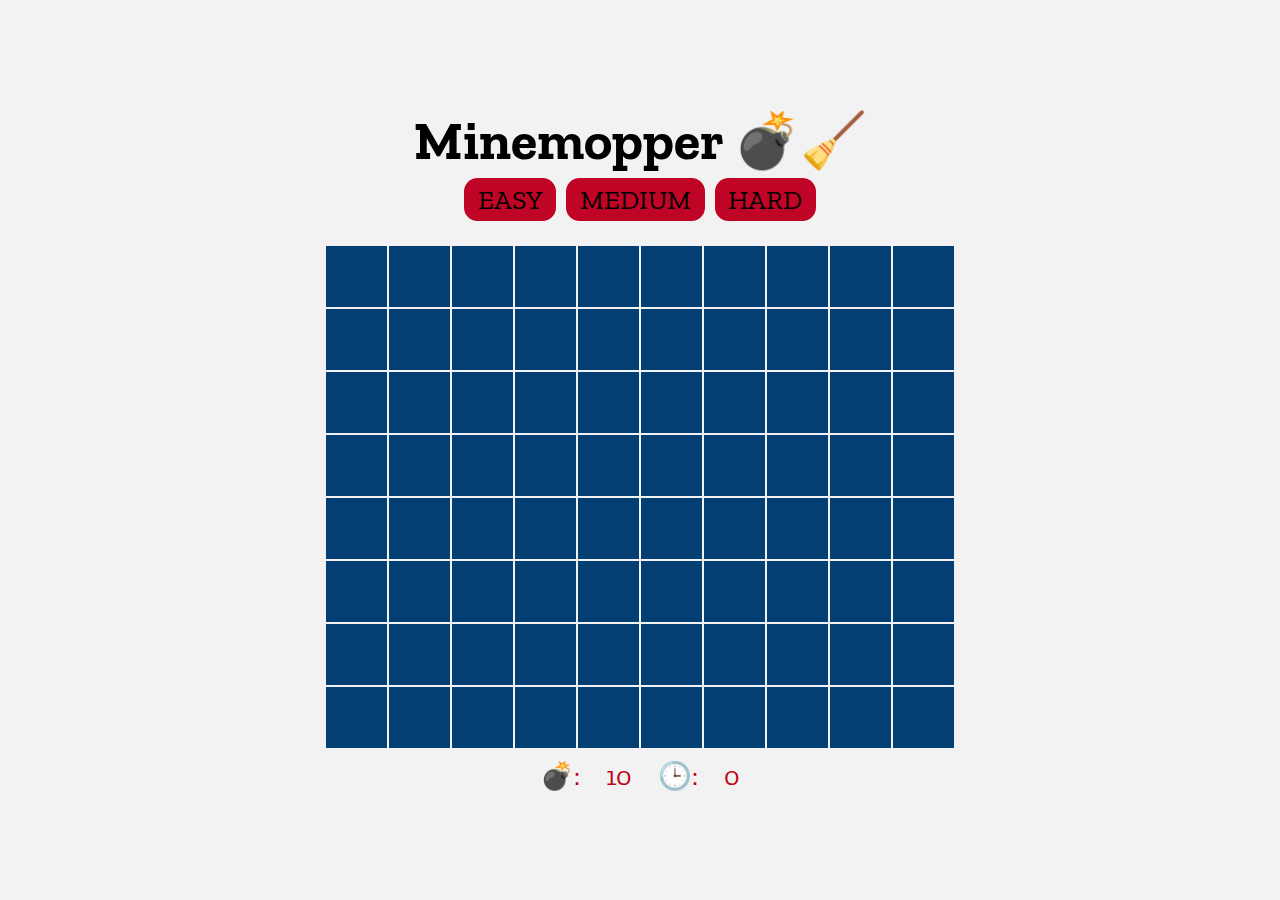
<file: minemopper.html>
<!DOCTYPE html>
<html>

<head>
  <meta charset="utf-8">
  <meta name="viewport" content="width=device-width">
  <title>Minemopper 💣</title>
  
  <script src="https://ajax.googleapis.com/ajax/libs/jquery/3.5.1/jquery.min.js"></script>
  <link href="https://fonts.googleapis.com/css2?family=Zilla+Slab&display=swap" rel="stylesheet"> 
  <link href="styles/minemopper.css" rel="stylesheet" type="text/css" />
</head>

<body>
  <div>
    <h1>Minemopper 💣🧹</h1>
  </div>
  <div class="menu">
    <div class="menuButton" data-difficulty="easy"></div>       <!-- 10 x 10 -->
    <div class="menuButton" data-difficulty="medium"></div>     <!-- 18 x 18 -->
    <div class="menuButton" data-difficulty="hard"></div>       <!-- 24 x 24 -->
  </div>
  <div class="gridwrapper">
    <div class="grid"></div>
  </div>
  <div class="status">
    <span>💣: </span><span class="mineCount">0</span> <span>🕒: </span><span class="time">0</span>
  </div>
  <div id="overlay">
    <div id="overlayin">
      <p class="big glow"></p>
      <p class="darker">in <span class="time">0</span> seconds</p>
      <p class="darker">Click anywhere to start a new game.
    </div>
  </div>
  <script src="js/minemopper.js"></script>
</body>

</html>
</file>
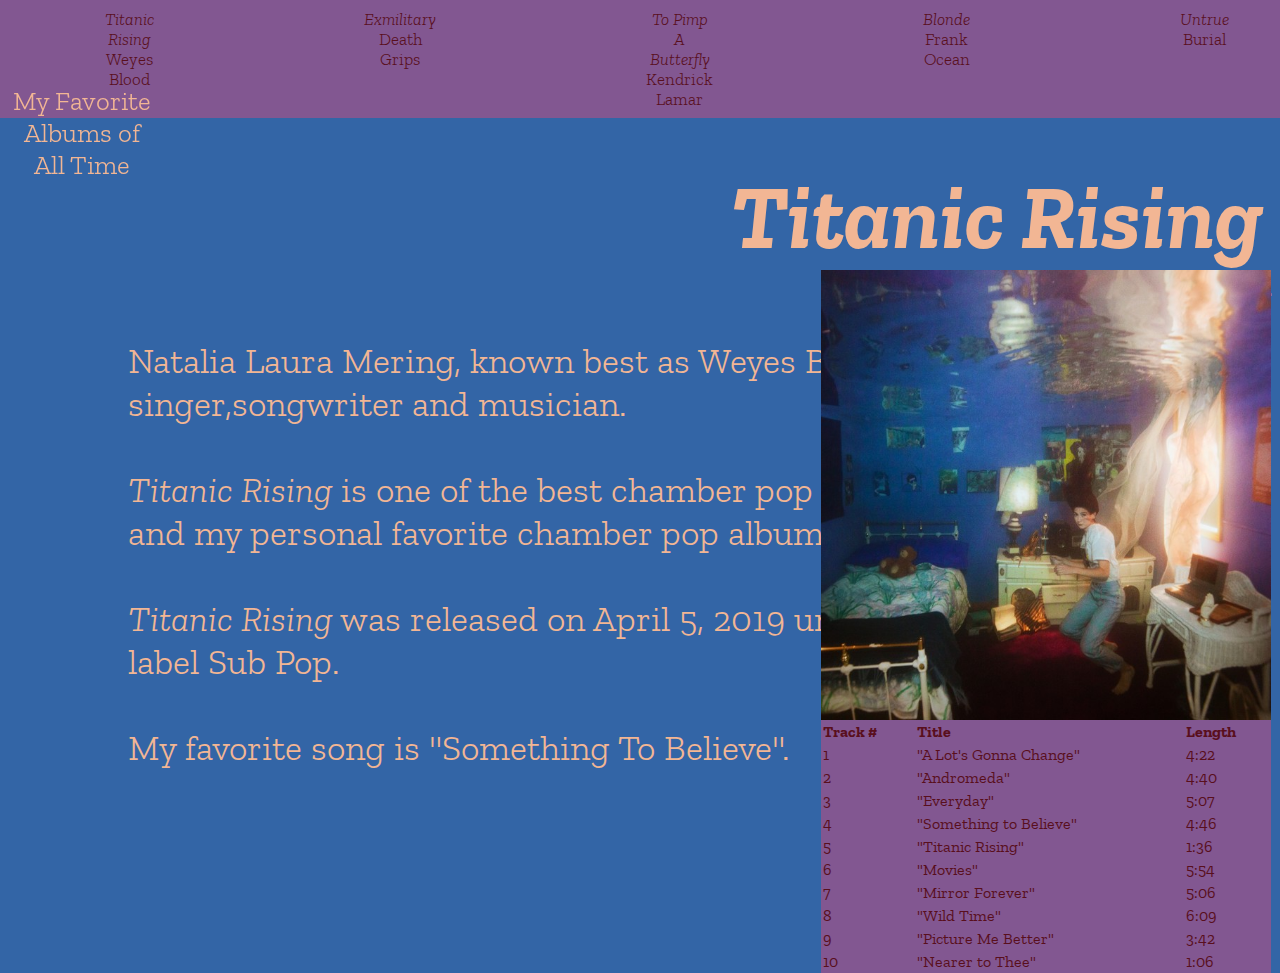
<file: weyesblood.html>
<!DOCTYPE html>
<html>
<title>Titanic Rising 🚢</title>
<head>
    <!-- the google api that gives us the font "Zilla Slab" which would be a sick band name-->
    <!-- source for the guitar image https://www.pexels.com/photo/audio-e-guitars-guitars-music-6966/ -->
    <link href="https://fonts.googleapis.com/css2?family=Zilla+Slab&display=swap" rel="stylesheet"> 
    <link rel="stylesheet" href="styles/style.css">
</head>
<body class="bg bg-weyesblood bg-tint-weyesblood">
    <main>
        <h2 class="top-left-site-link text-weyesblood"><a href="favalbum.html">My Favorite<br>Albums of<br>All Time</a></h2>
        <nav class="nav-weyesblood">
            <a class ="text-weyesblood" href="weyesblood.html"><i>Titanic Rising</i><br>Weyes Blood</a>
            <a class ="text-weyesblood" href="deathgrips.html"><i>Exmilitary</i><br>Death Grips</a>
            <a class ="text-weyesblood" href="kendricklamar.html"><i>To Pimp A Butterfly</i><br> Kendrick Lamar</a>
            <a class ="text-weyesblood" href="frankocean.html"><i>Blonde</i><br>Frank Ocean</a>
            <a class ="text-weyesblood" href="burial.html"><i>Untrue</i><br>Burial</a>
            <a class ="text-weyesblood" href="charlixcx.html"><i>Charli</i><br>Charli XCX</a>
        </nav>
        <div class ="title-card-weyesblood">
            <h1 class="title-weyesblood text-weyesblood"><i>Titanic Rising</i></h1>
            <h2 class="subtitle-weyesblood text-weyesblood"> Weyes Blood</h2>
        </div>
        <div class="album-and-tracklist">
            <img class="img-weyesblood-album-cover" src="images/weyes-blood-titanic-rising-album-cover-640x640.jpg"></img>
            <table class="table-weyesblood">
                <tr>
                    <th>Track #</th>
                    <th>Title</th>
                    <th>Length</th>
                </tr>
                <tr>
                    <td>1</td>
                    <td>"A Lot's Gonna Change"</td>
                    <td>4:22</td>
                </tr>
                <tr>
                    <td>2</td>
                    <td>"Andromeda"</td>
                    <td>4:40</td>
                </tr>
                <tr>
                    <td>3</td>
                    <td>"Everyday"</td>
                    <td>5:07</td>
                </tr>
                <tr>
                    <td>4</td>
                    <td>"Something to Believe"</td>
                    <td>4:46</td>
                </tr>
                <tr>
                    <td>5</td>
                    <td>"Titanic Rising"</td>
                    <td>1:36</td>
                </tr>
                <tr>
                    <td>6</td>
                    <td>"Movies"</td>
                    <td>5:54</td>
                </tr>
                <tr>
                    <td>7</td>
                    <td>"Mirror Forever"</td>
                    <td>5:06</td>
                </tr>
                <tr>
                    <td>8</td>
                    <td>"Wild Time"</td>
                    <td>6:09</td>
                </tr>
                <tr>
                    <td>9</td>
                    <td>"Picture Me Better"</td>
                    <td>3:42</td>
                </tr>
                <tr>
                    <td>10</td>
                    <td>"Nearer to Thee"</td>
                    <td>1:06</td>
                </tr>
            </table>
        </div>
        <div >
            <p class="text-weyesblood album-description">
                Natalia Laura Mering, known best as Weyes Blood, is an American<br> singer,songwriter and musician.
                <br>
                <br>
                <i>Titanic Rising</i> is one of the best chamber pop records to come out ever, <br> and my personal favorite chamber pop album.
                <br>
                <br>
                <i>Titanic Rising</i> was released on April 5, 2019 under the record <br>label Sub Pop.
                <br>
                <br>
                My favorite song is "Something To Believe".
                <br>
                <br>
            </p>
        </div>
        
    </main>
</body>
</html>
</file>
<file: styles/style.css>
/* main site styling*/

.main-title-font{
    color: white;
    text-align: center;
    margin-top: 1vh;
    margin-left: 2vw;
    margin-bottom: 0;
}
.main-title-font:hover{
    color: pink;
    transition: color 0.3s ease-in-out;
}
.main-bg {
    background-image: linear-gradient(#3E3535, #595959);
    background-size: 100vw 100vh;
    background-repeat: no-repeat;
}
.big-list {
    list-style-type: none;
}
.big-list-item{
    margin: 10vh;
}

.big-list-item a{
    text-decoration: none;
    color: white;
    font-size: 5vh;
    background: none;
}

.big-list-item a:hover {
    color: orange;
    transition: color 0.3s ease-in-out;
}

/* fav album styling*/
h1 {
    font-family: 'Zilla Slab', serif;
    font-size: 10vh;
}

h2 {
    font-family: 'Zilla Slab', serif;
    font-size: 3vh;
}

p, a, ul {
    font-family: 'Zilla Slab', serif;
    font-weight: 300;
}


main{
    text-align: center;
    padding: 0;
    margin-top: 0;
    margin-left: 0;
    margin-right:0;
    margin-bottom: 0;
}



h1 a{
    color: inherit;
    text-decoration: none;
}
nav {
    width:100%;
    background-color: #0D0D0D;
    overflow: auto;
    display: flex;
}

nav a {
    margin:0 6rem 0 6rem;
    text-align: center;
    padding: 1vh;
    color: white;
    font-size: 17px;
    text-decoration: none;
}

nav a:hover{
    color: orange;
}



.top-left-site-link {
    position: absolute;
    top: 7vh;
    left: 1vw;
}

.intro-text {
    color: white;
    font-size: 2.5vh;
}

.top-left-site-link a {
    text-decoration: none;
    color: inherit;
}

.bg {
    margin: 0;
}

.bg-title {
    background-image: linear-gradient(#3E3535, #595959);
    background-repeat: no-repeat;
    background-size: cover;
}

.intro-div {
    float: left;
    
}

.album-div{
    margin-top: 1vh;
    margin-right: 1vw;
    float: right;
}

.title-font{
    color: white;
    text-align: left;
    margin-top: 1vh;
    margin-left: 2vw;
    margin-bottom: 0;
}

.intro-section{
    margin-top: 0;
    text-align: left;
    margin-left: 2vw;
}


.album-bar a{
    text-decoration: none;
    font-size: 0;
}

.album-bar{
    width: 40vw;
}


.image-text-container img {
    width: 20vw;
    object-fit: fill;
    height: 40vh;

}

.image-text-container {
    float: left;
    position: relative;
    object-fit: cover;
    overflow: hidden;
    height: 40vh;
    width: 20vw;

}

.image-text {
    position: absolute;
    top: 50%;
    left: 50%;
    -webkit-transform: translate(-50%, -50%);
    -ms-transform: translate(-50%, -50%);
    transform: translate(-50%, -50%);
    text-align: center;
    font-size: 2.3vh;
}

.image-text-container .image-text-overlay{
    position: absolute;
    bottom: 0px;
    background: rgba(0,0,0,.8);
    color: #fff;
    width: 100%;
    height: 100%;
    -moz-transition: all .5s;
    -webkit-transition: all .5s;
    transition: all .5s;
    opacity: 0;
}

.image-text-container:hover .image-text-overlay {
    bottom: 10px;
    opacity: 1;
}

.image-text-container:hover .image-text-overlay:hover {
    bottom: 0;
}

.album-and-tracklist {
    position: absolute;
    right: 1vh;
    top: 30vh;
    width: 50vh;
    height: 70vh;
}

.album-and-tracklist table{
    margin:0;
    padding:0;
    width: inherit;
}

.album-description {
    font-size: 4vh;
    text-align: left;
    margin-left: 10vw;
}

/*
the weyes blood portion of the site
*/
.nav-weyesblood {
    background-color:#825791;
}

.nav-weyesblood a {
    color: #590F1D;
}

.nav-weyesblood a:hover {
    color: #F2B694;
}

.title-card-weyesblood {
    text-align: right;
}

.text-weyesblood {
    color: #F2B694;
}


.subtitle-weyesblood {
    padding: 0;
    margin: 0;
    margin-right: 1vh;
}
.title-weyesblood {
    padding: 0;
    margin: 0;
    margin-top: 5vh;
    margin-right: 2vh;
}

.bg-weyesblood {
    background-color:  rgba(51, 101, 166, 1);
}

.img-weyesblood-album-cover {
    width: inherit;
    margin: 0;
    margin-bottom: -4px;
    padding: 0;
}

.table-weyesblood {
    background-color: #825791;
    border-collapse: collapse;

}
.table-weyesblood tr:hover{
    background-color: #9C71AB;
}

.table-weyesblood th, .table-weyesblood td{
    font-family: 'Zilla Slab', serif;
    color: #590F1D;
    text-align: left;
    padding: 2px;
}

/*
the death grips portion of the site
*/

.nav-deathgrips {
    background-color:#735340;
}

.nav-deathgrips a {
    color: #BFB895;
}

.nav-deathgrips a:hover {
    color: #0D0D0D;
}

.title-card-deathgrips {
    text-align: right;
}


.text-deathgrips {
    color: #0D0D0D;
}


.subtitle-deathgrips {
    padding: 0;
    margin: 0;
    margin-right: 1vh;
}
.title-deathgrips {
    padding: 0;
    margin: 0;
    margin-top: 5vh;
    margin-right: 2vh;
}

.bg-deathgrips {
    background-color:  #A6A15D;
}

.img-deathgrips-album-cover {
    width: inherit;
    margin: 0;
    margin-bottom: -4px;
    padding: 0;
}

.table-deathgrips {
    background-color: #735340;
    border-collapse: collapse;

}
.table-deathgrips tr:hover{
    background-color: #8D6D5A;
}

.table-deathgrips th, .table-deathgrips td{
    font-family: 'Zilla Slab', serif;
    color: #BFB895;
    text-align: left;
    padding: 2px;
}

/*
the kendrick lamar portion of the site
*/

.nav-kendricklamar {
    background-color:#262323;
}

.nav-kendricklamar a {
    color: #BFBFBF;
}

.nav-kendricklamar a:hover {
    color: #403C3B;
}

.title-card-kendricklamar {
    text-align: right;
}

.text-kendricklamar {
    color: #403C3B;
}


.subtitle-kendricklamar {
    padding: 0;
    margin: 0;
    margin-right: 1vh;
}
.title-kendricklamar {
    padding: 0;
    margin: 0;
    margin-top: 5vh;
    margin-right: 2vh;
}

.bg-kendricklamar {
    background-color:  #A6A6A6;
}

.img-kendricklamar-album-cover {
    width: inherit;
    margin: 0;
    margin-bottom: -4px;
    padding: 0;
}

.table-kendricklamar {
    background-color: #262323;
    border-collapse: collapse;

}
.table-kendricklamar tr:hover{
    background-color: #403D3D;
}

.table-kendricklamar th, .table-kendricklamar td{
    font-family: 'Zilla Slab', serif;
    color: #BFBFBF;
    text-align: left;
    padding: 2px;
}

/*
the frank ocean portion of the site
*/

.nav-frankocean {
    background-color:#FFFFFF;
}

.nav-frankocean a {
    color: #455936;
}

.nav-frankocean a:hover {
    color: #000000;
}


.title-card-frankocean {
    text-align: right;
}

.text-frankocean {
    color: #455936;
}


.subtitle-frankocean {
    padding: 0;
    margin: 0;
    margin-right: 1vh;
}
.title-frankocean {
    padding: 0;
    margin: 0;
    margin-top: 5vh;
    margin-right: 2vh;
}

.bg-frankocean {
    background-color:  #D9D9D9;
}

.img-frankocean-album-cover {
    width: inherit;
    margin: 0;
    margin-bottom: -4px;
    padding: 0;
}

.table-frankocean {
    background-color: #FFFFFF;
    border-collapse: collapse;

}
.table-frankocean tr:hover{
    background-color: #CCCCCC;
}

.table-frankocean th, .table-frankocean td{
    font-family: 'Zilla Slab', serif;
    color: #455936;
    text-align: left;
    padding: 2px;
}

/* 
the burial portion of the site
*/

.nav-burial {
    background-color:#595959;
}

.nav-burial a {
    color: #8C8C8C;
}

.nav-burial a:hover {
    color: #BFBFBF;
}

.title-card-burial {
    text-align: right;
}


.text-burial {
    color: #BFBFBF;
}


.subtitle-burial {
    padding: 0;
    margin: 0;
    margin-right: 1vh;
}
.title-burial {
    padding: 0;
    margin: 0;
    margin-top: 5vh;
    margin-right: 2vh;
}

.bg-burial {
    background-color:  #0D0D0D;
}

.img-burial-album-cover {
    width: inherit;
    margin: 0;
    margin-bottom: -4px;
    padding: 0;
}

.table-burial {
    background-color: #595959;
    border-collapse: collapse;

}
.table-burial tr:hover{
    background-color: #404040;
}

.table-burial th, .table-burial td{
    font-family: 'Zilla Slab', serif;
    color: #8C8C8C;
    text-align: left;
    padding: 2px;
}

/* 
the burial portion of the site
*/

.nav-charlixcx {
    background-color:#D94E8F;
}

.nav-charlixcx a {
    color: #590209;
}

.nav-charlixcx a:hover {
    color: #D99F7E;
}

.title-card-charlixcx {
    text-align: right;
}


.text-charlixcx {
    color: #D99F7E;
}


.subtitle-charlixcx {
    padding: 0;
    margin: 0;
    margin-right: 1vh;
}
.title-charlixcx {
    padding: 0;
    margin: 0;
    margin-top: 5vh;
    margin-right: 2vh;
}

.bg-charlixcx {
    background-color:  #655B59;
}

.img-charlixcx-album-cover {
    width: inherit;
    margin: 0;
    margin-bottom: -4px;
    padding: 0;
}

.table-charlixcx {
    background-color: #D94E8F;
    border-collapse: collapse;

}
.table-charlixcx tr:hover{
    background-color: #F368A9;
}

.table-charlixcx th, .table-charlixcx td{
    font-family: 'Zilla Slab', serif;
    color: #590209;
    text-align: left;
    padding: 2px;
}
</file>
<file: styles/minemopper.css>
* {
    font-family: 'Zilla Slab', serif;
    font-size: 1.3rem;
  }

  h1{
    font-family: 'Zilla Slab', serif;
    font-size: 6vh;
    text-align: center;
    margin: 0;
  }
  
  body {
    background:#F2F2F2;
    margin: 0;
  }
  
  .card {
    background-color: #033F73;

    background-repeat: no-repeat;
    background-size: cover;
  
    width: auto;
    height: auto;
  
    border: none;
    margin: 1px;
    transition:.25s;
    transform: rotateY(180deg);
  
    animation: fadeIn 0.5s;
    animation-fill-mode: forwards;
  }
  
  .card:hover {
    background-color: #0f2c46;
  }
  
  .card.uncovered {
    transform: rotateY(0deg);
    background-color: #0078DF;
  }

  .card.mine {
    background-image: url('../images/bomb_emoji.png');
  }

  .card.flagged {
    background-image: url('../images/flag_emoji.png');  
  }

  /*
  Each class is for one card type
  */
  .card.oneMine {
    background-image: url('../images/one_emoji.png');
  }

  .card.twoMine {
    background-image: url('../images/two_emoji.png');
  }

  .card.threeMine {
    background-image: url('../images/three_emoji.png');
  }

  .card.fourMine {
    background-image: url('../images/four_emoji.png');
  }

  .card.fiveMine {
    background-image: url('../images/five_emoji.png');
  }

  .card.sixMine {
    background-image: url('../images/six_emoji.png');
  }

  .card.sevenMine {
    background-image: url('../images/seven_emoji.png');
  }

  .card.eightMine {
    background-image: url('../images/eight_emoji.png');
  }
  
  .grid {
    display: grid;
    grid-template-columns: repeat(24, 1fr);
    border-radius: 10px;
    padding:5px;
    width: calc(70vh);
    max-width: 790px;
  }
  
  .grid > div::before {
    content: "";
    padding-bottom: 100%;
    display: block;
  }
  
  body {
    display: flex;
    flex-direction: column;
    justify-content: center;
    align-items: stretch;
    height: 100vh;
    width: 100vw;
    margin: 0px;
  }
  
  .menu {
    display: flex;
    justify-content: center;
    margin-bottom: 0.5em;
    flex-wrap: wrap;
    align-items: center;
  }
  
  .menuButton {
    padding: 5px 0.5em ;
    border: 0px solid gray;
    background-color: #BF0426;
    margin: 5px;
    cursor: pointer;
    border-radius: 0.5em;
    font-size:1em;
  }
  
  .menuButton:hover {
    color: white;
    background: #4b0210;
  }
  
  .gridwrapper {
    display: flex;
    justify-content: center;
    align-items: stretch;
  }
  
  #overlay {
    position: fixed;
    top: 0;
    left: 0;
    width: 100vw;
    height: 100vh;
    background:rgb(130,184,217, 0.4);
    z-index: 999;
    display: flex;
    justify-content: center;
    align-items: center;
  
    visibility: hidden;

  }
  #overlay * {
    pointer-events: none;
  }
  
  #overlay.active {
    visibility: visible;
  }
  
  #overlayin {
    padding: 1em;
    padding-left: 4em;
    padding-right: 4em;
    background-color: rgb(191,4,38,0.9);
    border-radius: 5px;
    display: flex;
    justify-content: center;
    align-items: center;
    flex-direction: column;
    color: #033F73;
    box-shadow: 0 0 20px black;
  }
  
  #overlayin p {
    opacity: 1;
    text-align: center;
    font-size: 1em;
  }
  
  p.big {
    font-size: 2em !important;
  }
  
  p.darker {
    color: #82B8D9;
  }
  
  
  #overlay.active #overlayin {
    opacity: 1;
  }
  
  #overlayin * {
    margin: 0px;
  }

  
  .status {
    margin-top: 5px;
    text-align: center;
    color:#BF0413;
  }

  span{
    padding-right: 10px;
    padding-left: 10px;
  }
</file>
